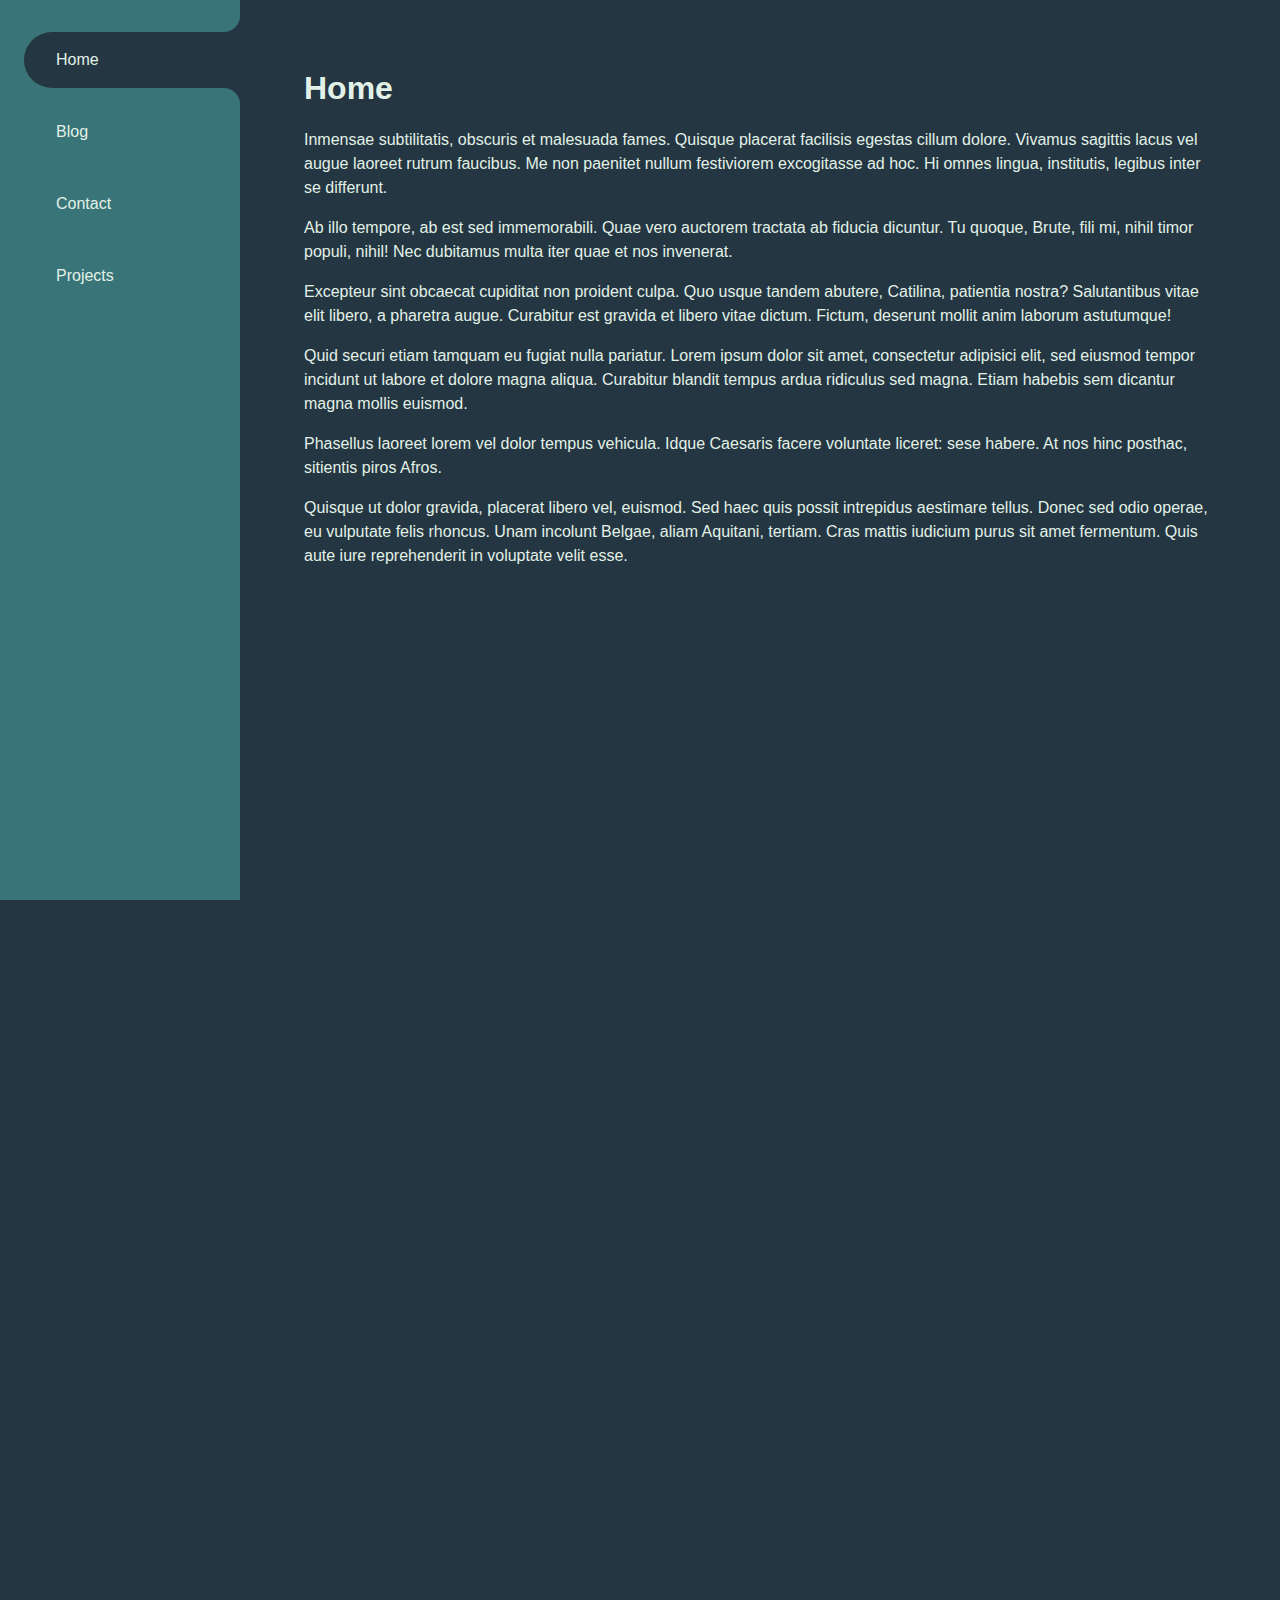
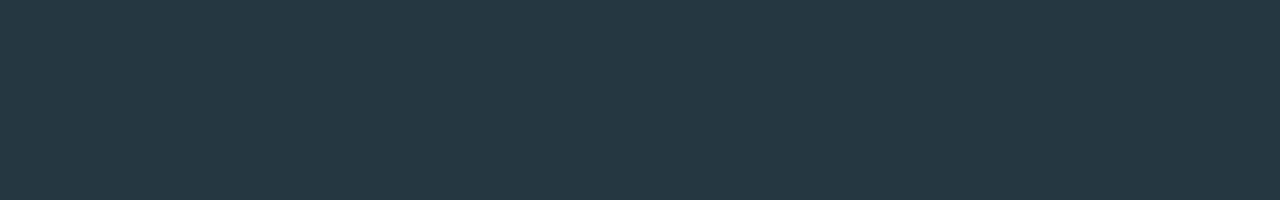
<file: index.html>
<!DOCTYPE html>
<head>
    <link rel="stylesheet" href="./reset.css" type="text/css" />
    <link rel="stylesheet" href="./styles.css" type="text/css" />
</head>
<body>
    <nav>
        <ul>
            <a href="index.html"><li id="home-link" class="active">Home</li></a>
            <a href="#"><li id="blog-link">Blog</li></a>
            <a href="#"><li id="contact-link">Contact</li></a>
            <a href="project.html"><li id="project-link">Projects</li></a>
        </ul>
    </nav>

    <main>
        <section id="mobile-nav">
            <button id="side-menu-toggle">
            <svg viewBox="0 0 100 100">
                <rect class="line top" width="80" height="10" x="10" y="25" rx="5"></rect>
                
                <rect class="line middle" width="80" height="10" x="10" y="45" rx="5"></rect>

                <rect class="line bottom" width="80" height="10" x="10" y="65" rx="5"></rect>
            </svg>
        </button>
        </section>
    
        <h1>Home</h1>

        <p>Inmensae subtilitatis, obscuris et malesuada fames. Quisque placerat facilisis egestas cillum dolore. Vivamus sagittis lacus vel augue laoreet rutrum faucibus. Me non paenitet nullum festiviorem excogitasse ad hoc. Hi omnes lingua, institutis, legibus inter se differunt.</p>

        <p>Ab illo tempore, ab est sed immemorabili. Quae vero auctorem tractata ab fiducia dicuntur. Tu quoque, Brute, fili mi, nihil timor populi, nihil! Nec dubitamus multa iter quae et nos invenerat.</p>

        <p>Excepteur sint obcaecat cupiditat non proident culpa. Quo usque tandem abutere, Catilina, patientia nostra? Salutantibus vitae elit libero, a pharetra augue. Curabitur est gravida et libero vitae dictum. Fictum, deserunt mollit anim laborum astutumque!</p>

        <p>Quid securi etiam tamquam eu fugiat nulla pariatur. Lorem ipsum dolor sit amet, consectetur adipisici elit, sed eiusmod tempor incidunt ut labore et dolore magna aliqua. Curabitur blandit tempus ardua ridiculus sed magna. Etiam habebis sem dicantur magna mollis euismod.</p>

        <p>Phasellus laoreet lorem vel dolor tempus vehicula. Idque Caesaris facere voluntate liceret: sese habere. At nos hinc posthac, sitientis piros Afros.</p>

        <p>Quisque ut dolor gravida, placerat libero vel, euismod. Sed haec quis possit intrepidus aestimare tellus. Donec sed odio operae, eu vulputate felis rhoncus. Unam incolunt Belgae, aliam Aquitani, tertiam. Cras mattis iudicium purus sit amet fermentum. Quis aute iure reprehenderit in voluptate velit esse.</p>
    </main>

<script type="text/javascript" src="main.js"></script>
</body>
</html>
</file>
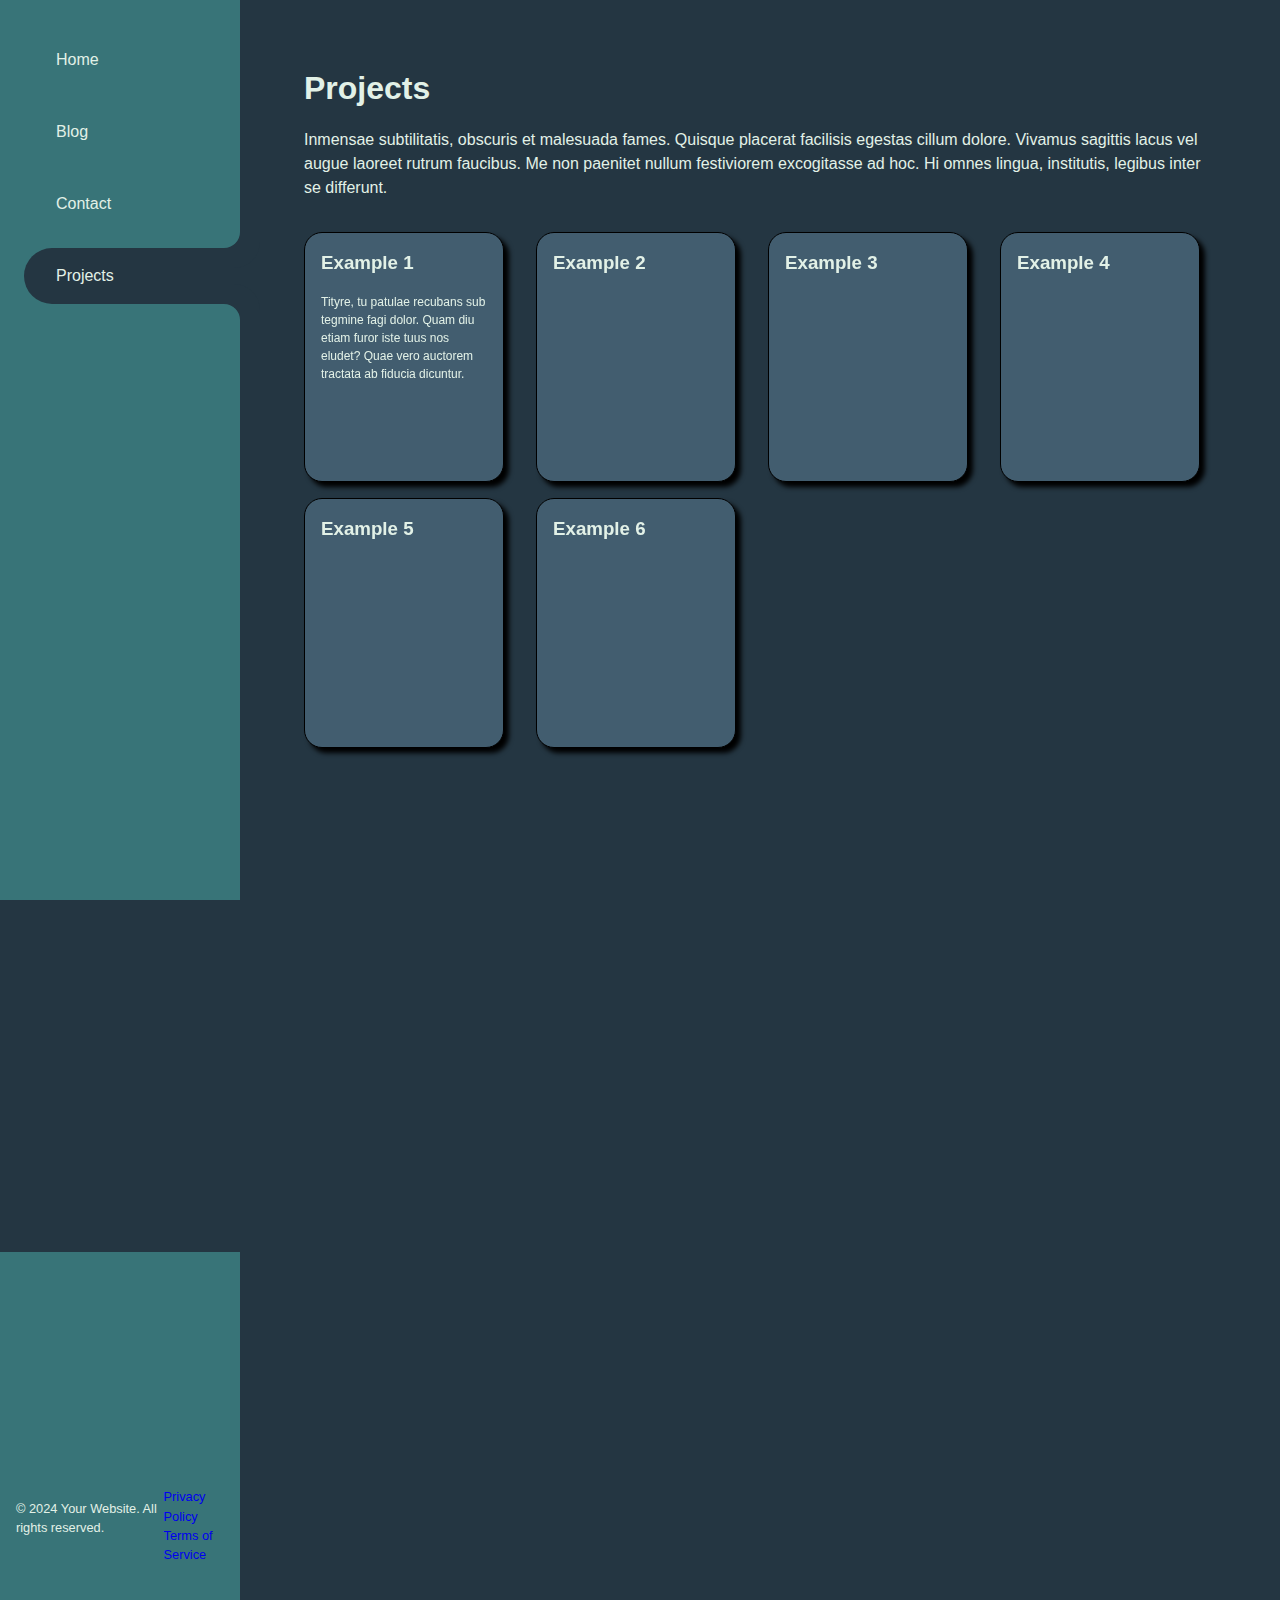
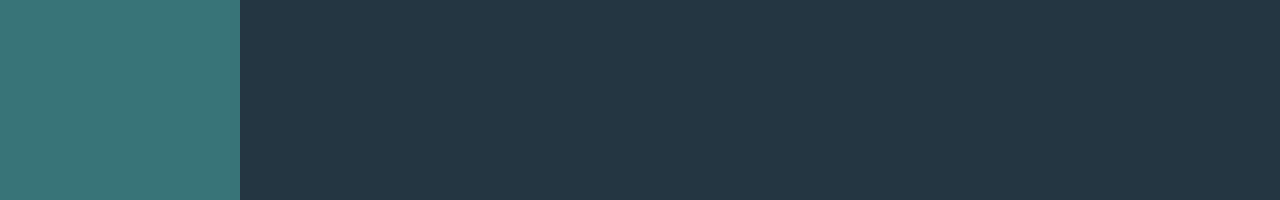
<file: project.html>
<!DOCTYPE html>
<head>
    <link rel="stylesheet" href="./reset.css" type="text/css" />
    <link rel="stylesheet" href="./styles.css" type="text/css" />
</head>
<body>
    <nav>
        <ul>
            <a href="index.html"><li id="home-link">Home</li></a>
            <a href="#"><li id="blog-link">Blog</li></a>
            <a href="#"><li id="contact-link">Contact</li></a>
            <a href="project.html"><li id="project-link" class="active">Projects</li></a>
        </ul>
    </nav>

    <main>
        <section id="mobile-nav">
            <button id="side-menu-toggle">
            <svg viewBox="0 0 100 100">
                <rect class="line top" width="80" height="10" x="10" y="25" rx="5"></rect>
                
                <rect class="line middle" width="80" height="10" x="10" y="45" rx="5"></rect>

                <rect class="line bottom" width="80" height="10" x="10" y="65" rx="5"></rect>
            </svg>
        </button>
        </section>
    
        <h1>Projects</h1>

        <p>Inmensae subtilitatis, obscuris et malesuada fames. Quisque placerat facilisis egestas cillum dolore. Vivamus sagittis lacus vel augue laoreet rutrum faucibus. Me non paenitet nullum festiviorem excogitasse ad hoc. Hi omnes lingua, institutis, legibus inter se differunt.</p>

        <section id="showcase">
            <div class="card">
                <div class="card-front">
                    <h3>Example 1</h3>

                    <p>Tityre, tu patulae recubans sub tegmine fagi dolor. Quam diu etiam furor iste tuus nos eludet? Quae vero auctorem tractata ab fiducia dicuntur.</p>
                </div>
                <div class="card-back">
                    <h4>Technologies</h4>
                    <ul>
                        <li>HTML</li>
                        <li>CSS</li>
                        <li>JavaScript</li>
                        <li>React</li>
                    </ul>
                </div>
            </div>

            <div class="card">
                <div class="card-front">
                    <h3>Example 2</h3>
                </div>
                <div class="card-back"></div>
            </div>

            <div class="card">
                <div class="card-front">
                    <h3>Example 3</h3>
                </div>
                <div class="card-back"></div>
            </div>

            <div class="card">
                <div class="card-front">
                    <h3>Example 4</h3>
                </div>
                <div class="card-back"></div>
            </div>

            <div class="card">
                <div class="card-front">
                    <h3>Example 5</h3>
                </div>
                <div class="card-back"></div>
            </div>

            <div class="card">
                <div class="card-front">
                    <h3>Example 6</h3>
                </div>
                <div class="card-back"></div>
            </div>
        </section> 
    </main>

    <footer>
        <p>&copy; 2024 Your Website. All rights reserved.</p>
        <ul>
            <li><a href="#">Privacy Policy</a></li>
            <li><a href="#">Terms of Service</a></li>
        </ul>
    </footer>

<script type="text/javascript" src="main.js"></script>
</body>
</html>
</file>
<file: styles.css>
* {
    --nav-bg-color: #387478;
    --main-bg-colour: #243642;
    --main-text-colour: #e2f1e7;
    --accent-colour: #304554;
    --toggle-colour: #e2f1e7;
}

body {
    min-height: 200vh;
    display: grid;
    grid-template-columns: 15rem 1fr;
    font-family: Verdana, Geneva, Tahoma, sans-serif;
    color: var(--main-text-colour);
    background-color: var(--main-bg-colour);
}

#mobile-nav {
    display: none;
}

/* Navigation */

nav {
    position: sticky;
    top: 0;
    max-height: 100svh;
    background-color: var(--nav-bg-color);
    z-index: 100;
}

nav a {
    color: var(--main-text-colour);
}

nav ul {
    display: grid;
    gap: 1rem;
    padding-block: 2rem;
}

nav li {
    padding: 1rem 2rem;
    margin-left: 1.5rem;
    border-radius: 100vw 0 0 100vw;
}

nav li:hover:not(.active) {
    background: rgb(48, 69, 84);
    background: -moz-linear-gradient(
        90deg,
        rgba(48, 69, 84, 1) 0%,
        rgba(36, 54, 66, 1) 100%
    );
    background: -webkit-linear-gradient(
        90deg,
        rgba(48, 69, 84, 1) 0%,
        rgba(36, 54, 66, 1) 100%
    );
    background: linear-gradient(
        90deg,
        rgba(48, 69, 84, 1) 0%,
        rgba(36, 54, 66, 1) 100%
    );
    filter: progid:DXImageTransform.Microsoft.gradient(startColorstr="#304554",endColorstr="#243642",GradientType=1);
    font-weight: bold;
    margin-left: 0.5rem;
    transition: 100ms ease-in;
    cursor: pointer;
}

nav ul li.active,
nav ul li.active::before,
nav ul li.active::after {
    transition: 0.5ms;
}

nav ul li.active {
    position: relative;
    background-color: var(--main-bg-colour);
}

nav ul li.active::before,
nav ul li.active::after {
    --border-radius: 1rem;
    position: absolute;
    content: "";
    background-color: var(--nav-bg-color);
    width: var(--border-radius);
    height: var(--border-radius);
    right: 0;
}

nav ul li.active::before {
    top: calc(var(--border-radius) * -1);
    border-radius: 0 0 100vw 0;
    box-shadow: 10px 10px 0 10px var(--main-bg-colour);
}

nav ul li.active::after {
    bottom: calc(var(--border-radius) * -1);
    box-shadow: 10px -10px 0 10px var(--main-bg-colour);
    border-radius: 0 100vw 0 0;
}

main {
    background-color: var(--main-bg-colour);
    padding: 4rem;
}

#showcase {
    --card-width: 200px;

    display: grid;
    grid-template-columns: repeat(auto-fill, minmax(var(--card-width), 1fr));
    gap: 1rem;
    row-gap: 1rem;
    margin-top: 2rem;
}

.card {
    width: var(--card-width);
    height: 250px;
    transform-style: preserve-3d;
    transition: all 0.5s ease;
}

.card p {
    font-size: 0.75rem;
}

.card:hover {
    transform: rotateY(180deg);
}

.card .card-front,
.card .card-back {
    padding: 1rem;
    width: 100%;
    height: 100%;
    position: absolute;
    backface-visibility: hidden;
    box-shadow: 5px 5px 5px 0px #000;
    border: 1px solid #000;
    border-radius: 2vh;
}

.card .card-front {
    background-color: #425d6f;
    color: var(--main-text-colour);
}

.card .card-back {
    transform: rotateY(180deg);
    color: #e2f1e7;
    background-color: #387478;
}

footer {
    display: flex;
    justify-content: center;
    align-items: center;
    background-color: var(--nav-bg-color);
    color: var(--main-text-colour);
    padding: 1rem;
    font-size: 0.8rem;
    position: static;
    bottom: 0;
    width: 100%;
}

/* Media query to hide nav on mobile devices */
@media (max-width: 768px) {
    #mobile-nav {
        display: grid;
        width: 100%;
    }

    #side-menu-toggle {
        display: flex;
        justify-self: flex-end;
        width: 40px;
        display: block;
        background-color: transparent;
        border: 3px solid var(--toggle-colour);
        border-radius: 0.5rem;
        cursor: pointer;
    }

    #side-menu-toggle .line {
        fill: var(--toggle-colour);
        transition: 1s;
        transform-origin: center;
    }

    #side-menu-toggle[current-state="open"] .top {
        transform: translateY(19px);
        rotate: 45deg;
    }

    #side-menu-toggle .middle {
        visibility: visible;
        opacity: 1;
    }

    #side-menu-toggle[current-state="open"] .middle {
        visibility: hidden;
        opacity: 0;
        transition: visibility 0.5s, opacity 0.5s linear;
    }

    #side-menu-toggle[current-state="open"] .bottom {
        transform: translateY(-19px);
        rotate: -45deg;
    }

    #side-menu-toggle:active[current-state="open"] .top,
    #side-menu-toggle:active[current-state="open"] .bottom {
        fill: #ff0201;
    }

    #side-menu-toggle:active[current-state="open"] .top {
        transition: 300ms;
        rotate: 225deg;
    }

    #side-menu-toggle:active[current-state="open"] .bottom {
        transition: 300ms;
        rotate: 135deg;
    }

    nav {
        display: block;
        width: 50%;
        height: 100svh;
        position: fixed;
        top: 0;
        left: -70%;
        transition: 300ms;
        -webkit-box-shadow: 57px 0px 108px -25px rgba(41, 41, 41, 1);
        -moz-box-shadow: 57px 0px 108px -25px rgba(41, 41, 41, 1);
        box-shadow: 57px 0px 108px -25px rgba(41, 41, 41, 1);
    }

    nav li {
        border-radius: 100vw;
    }

    nav li:hover:not(.active) {
        margin-left: 0.5rem;
        margin-right: 1rem;
        transition: 100ms ease-in;
    }

    nav ul li.active {
        margin-right: 2rem;
    }

    nav ul li.active::before,
    nav ul li.active::after {
        display: none;
    }

    body {
        grid-template-columns: 1fr; /* Adjust the layout when nav is hidden */
    }

    main {
        padding: 1.5rem 2rem 1rem 2rem; /* Adjust main padding for smaller screens */
    }
}
</file>
